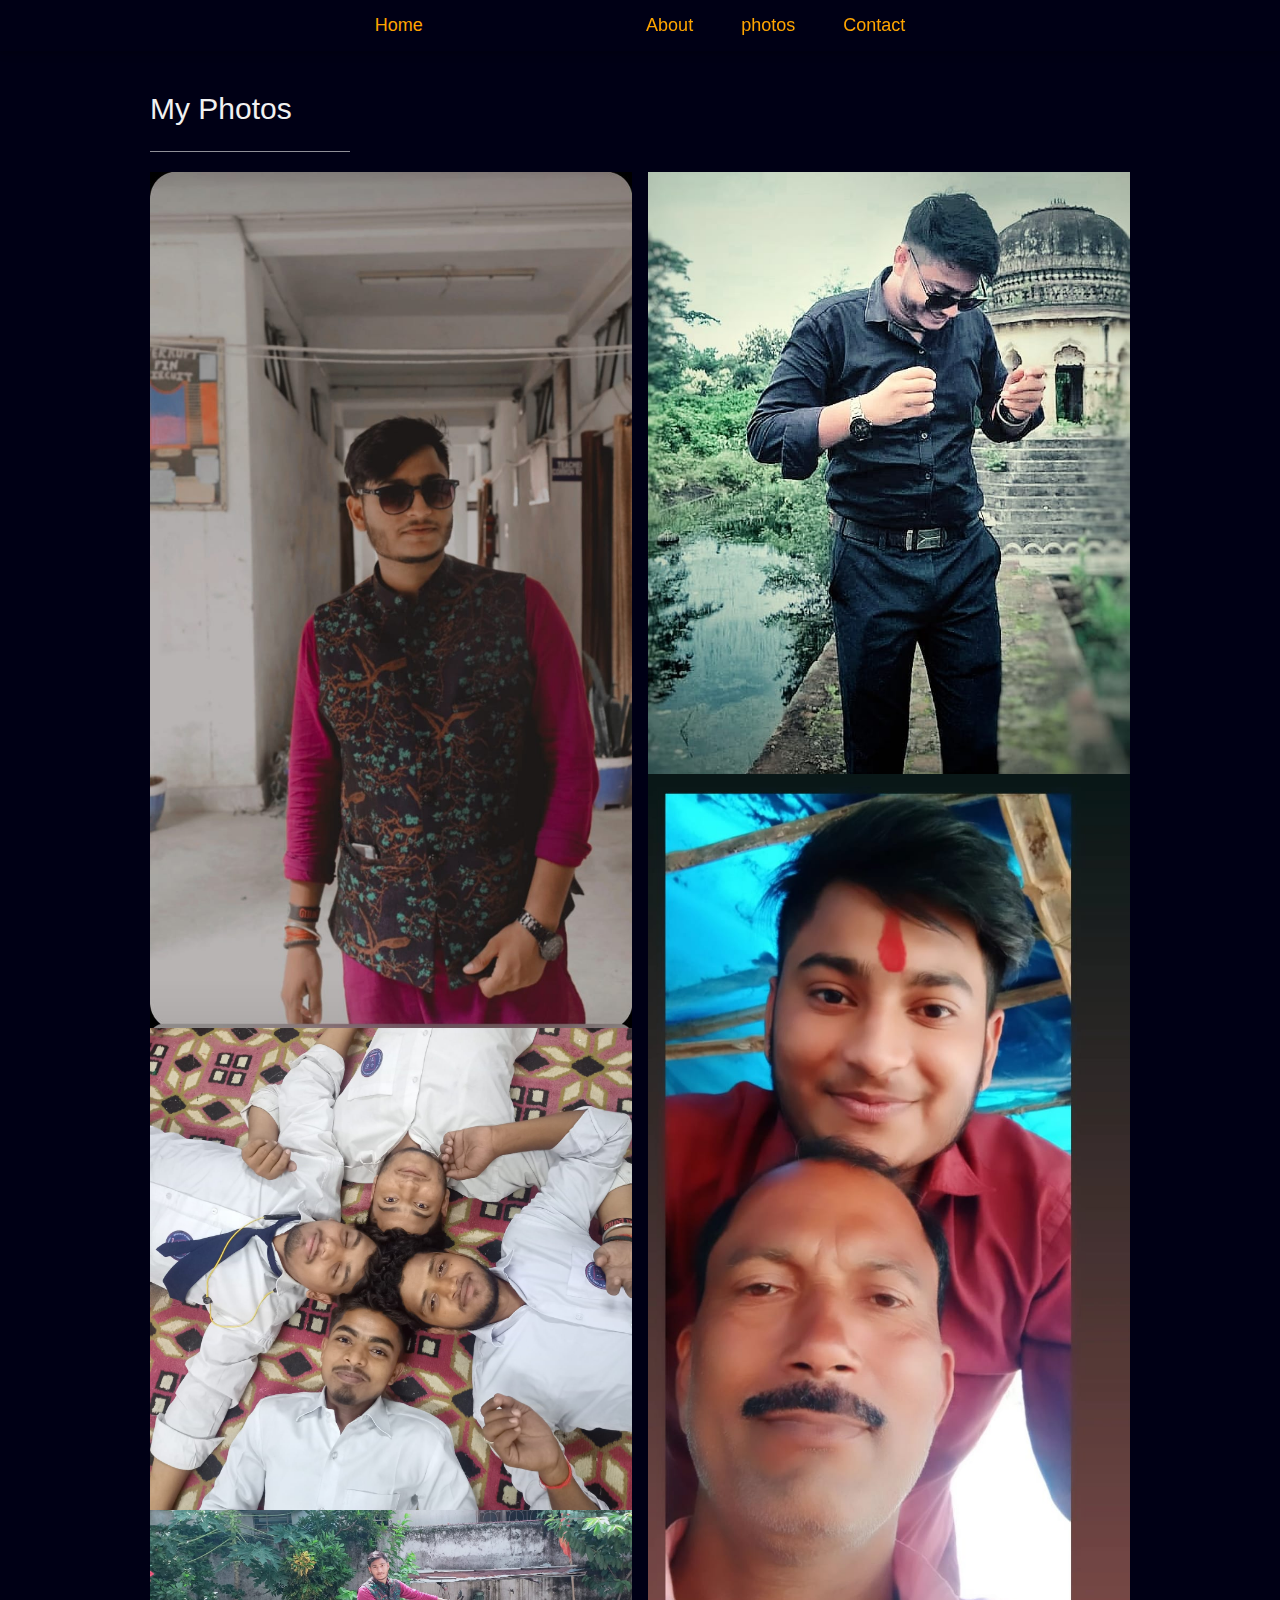
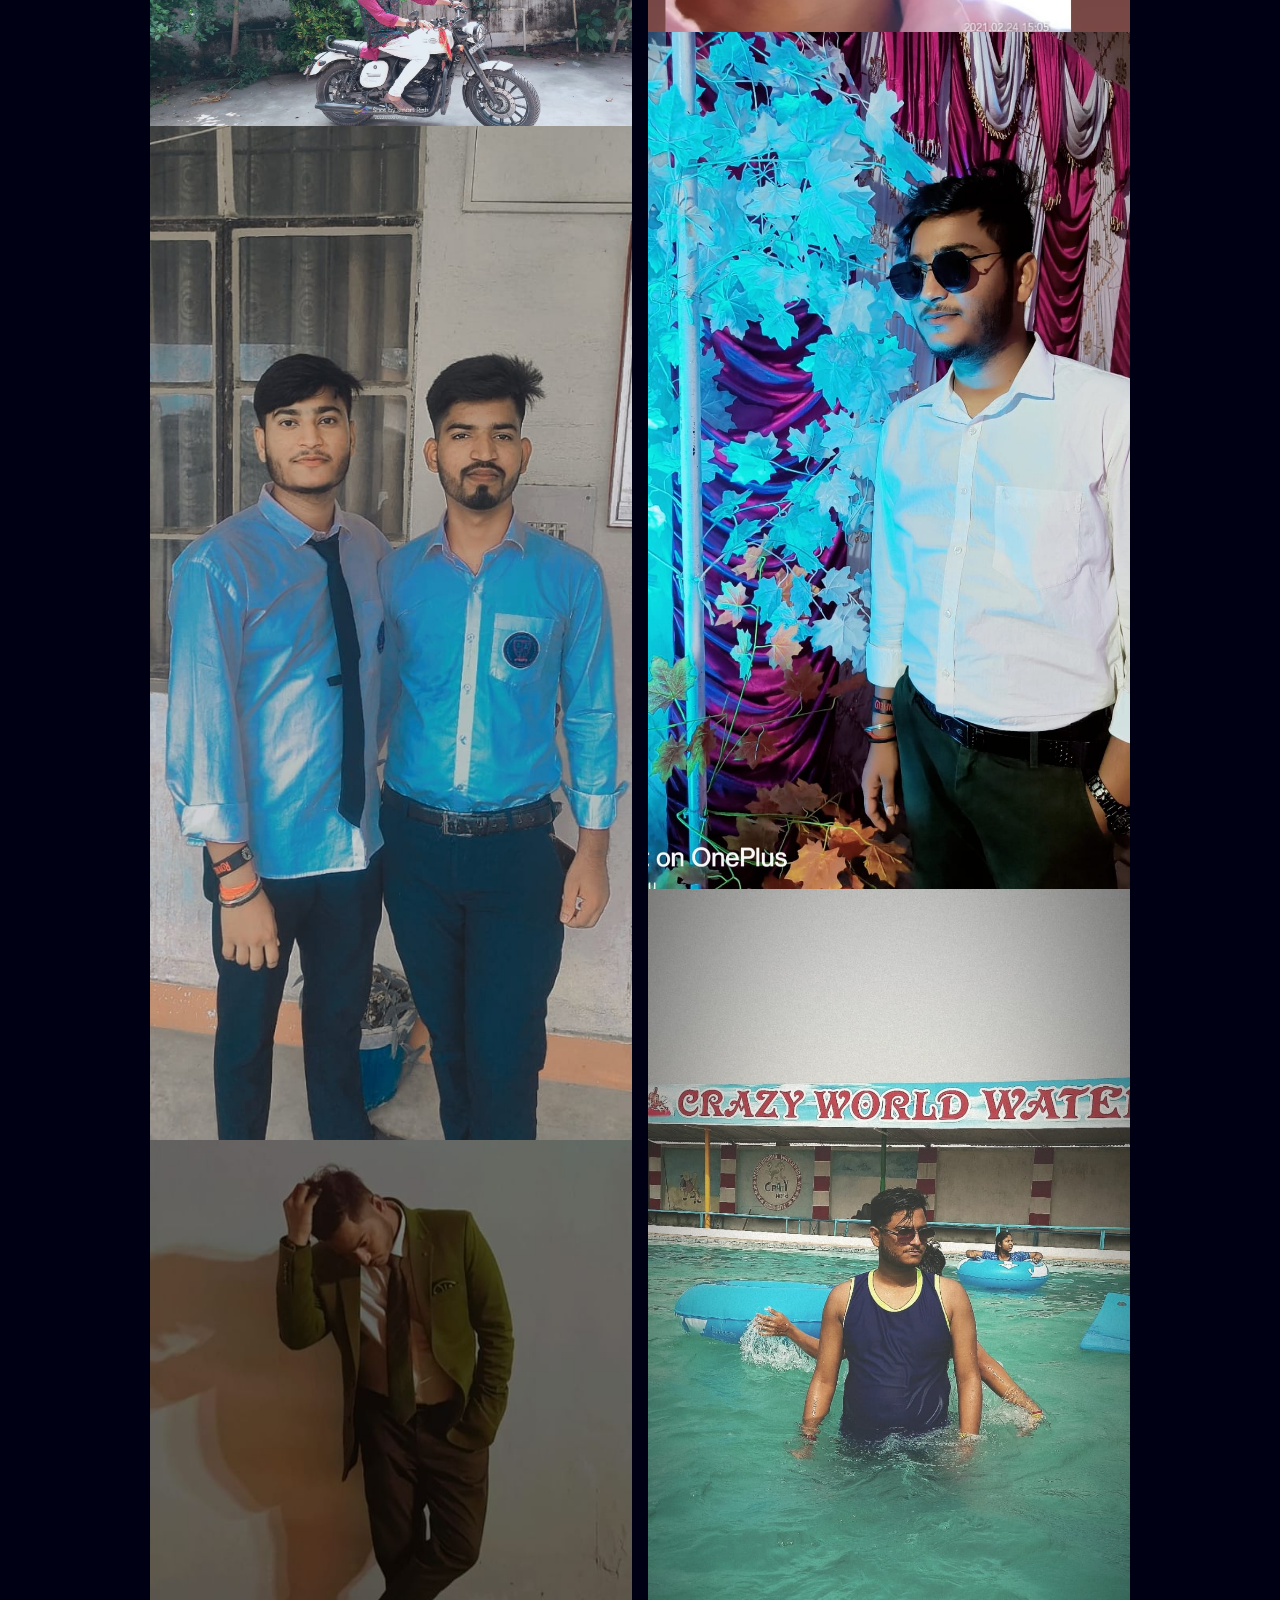
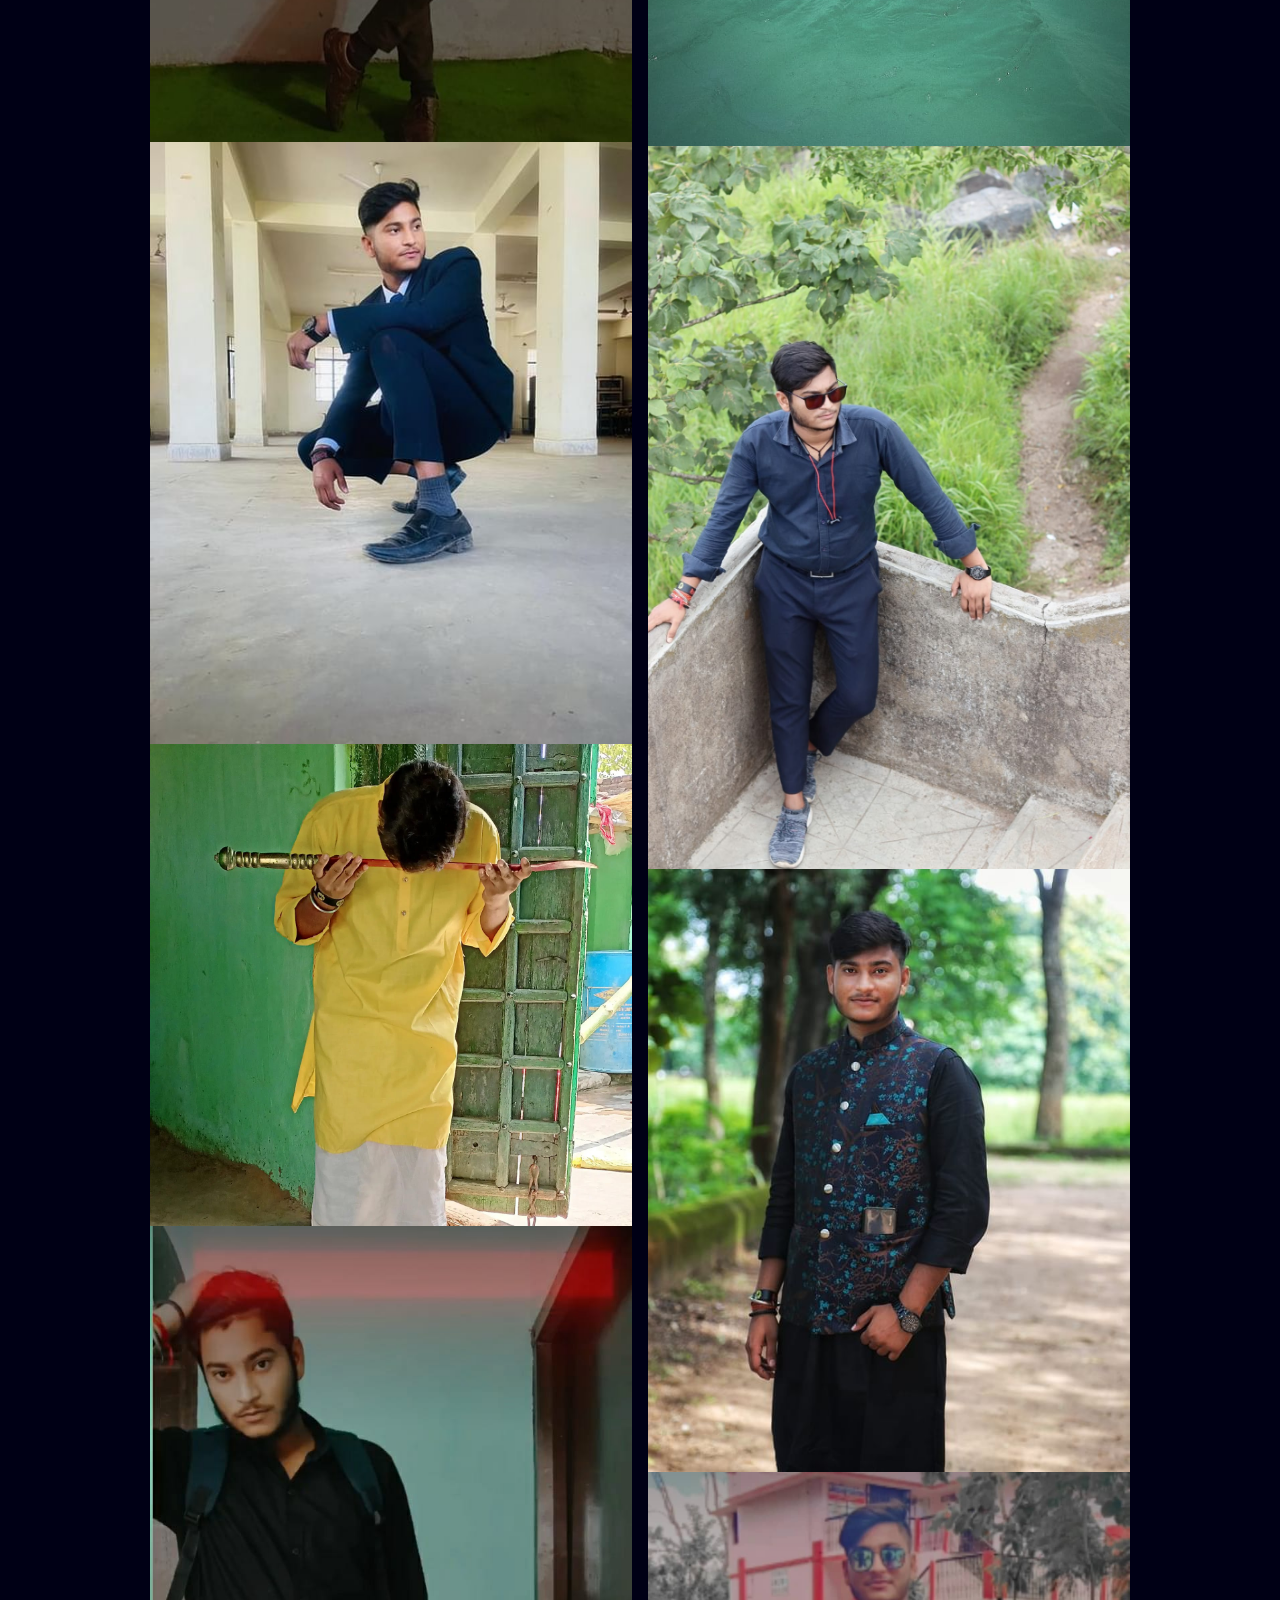
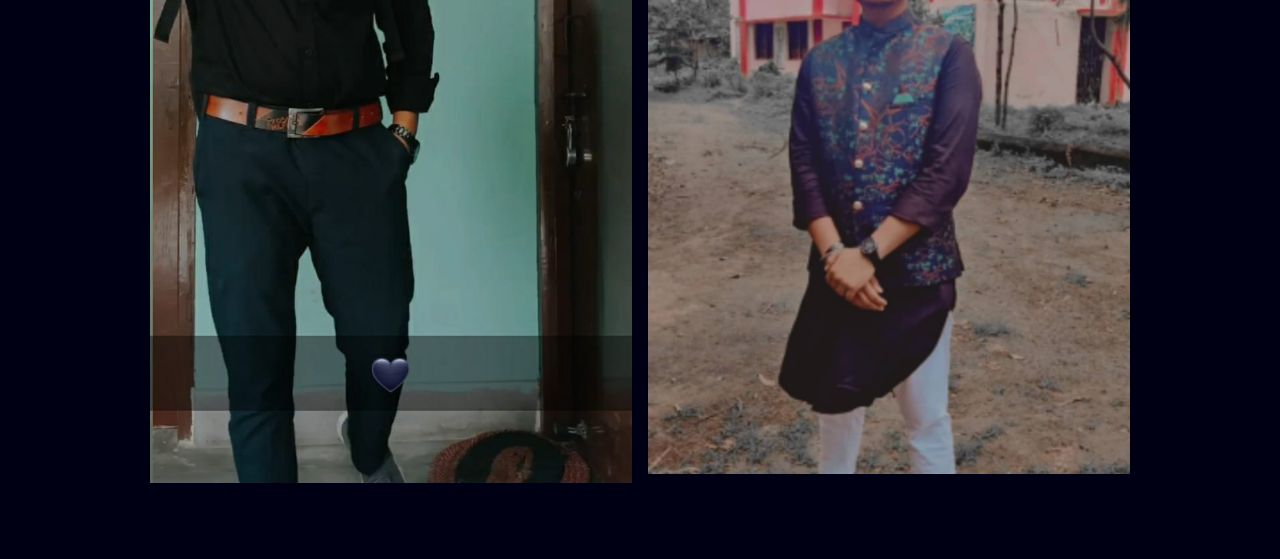
<file: photos.html>
<!DOCTYPE html>
<html lang="en">

<head>
    <meta charset="UTF-8">
    <meta http-equiv="X-UA-Compatible" content="IE=edge">
    <meta name="viewport" content="width=device-width, initial-scale=1.0">
    <meta name="viewport" content="width=device-width, initial-scale=1.0">
    <link rel="stylesheet" href="https://www.w3schools.com/w3css/4/w3.css">
    <link rel="stylesheet" href="https://cdnjs.cloudflare.com/ajax/libs/font-awesome/4.7.0/css/font-awesome.min.css">
    <link rel="stylesheet" href="first.css">
    <link rel="stylesheet" href="https://cdnjs.cloudflare.com/ajax/libs/font-awesome/4.7.0/css/font-awesome.min.css">
    <title>Home</title>
</head>

<body>
    <header style="position: relative;">

        <div class="w3-top" class="header" id="home">
            <div class="w3-bar  w3-card w3-left-align w3-large heeder-large-screen" style="background-color: #000015;">
                <a class="w3-bar-item w3-button w3-hide-medium w3-hide-large w3-right w3-padding-large w3-hover-black w3-large " href="javascript:void(0);" onclick="myFunction()" title="Toggle Navigation Menu"><i class="fa fa-bars"></i></a>
                <a href="index.html" class="w3-bar-item w3-button w3-padding-large  w3-hover-black">Home </a>
                <div>
                    <a href="about.html" class="w3-bar-item w3-button w3-hide-small w3-padding-large w3-hover-black">About</a>
                    <a href="photos.html" class="w3-bar-item w3-button w3-hide-small w3-padding-large w3-hover-black"> photos</a>
                    <!-- <a href="#shop" class="w3-bar-item w3-button w3-hide-small w3-padding-large w3-hover-black">Shop</a> -->
                    <!-- <a href="#events" class="w3-bar-item w3-button w3-hide-small w3-padding-large w3-hover-black">Events</a> -->
                    <a href="contact.html" class="w3-bar-item w3-button w3-hide-small w3-padding-large w3-hover-black">Contact</a>
                </div>

            </div>

            <!-- Navbar on small screens -->
            <div id="navDemo" class="w3-bar-block  w3-hide w3-hide-large w3-hide-medium w3-large">
                <a href="about.html" class="w3-bar-item w3-button w3-padding-large" onclick="myFunction()">About</a>
                <a href="photos.html" class="w3-bar-item w3-button w3-padding-large" onclick="myFunction()">photos</a>
                <a href="contact.html" class="w3-bar-item w3-button w3-padding-large" onclick="myFunction()">Contact</a>
            </div>
        </div>
    </header>
    <div class="w3-padding-large" id="main">
        <div class="w3-padding-64 w3-content" id="photos">
            <h2 class="w3-text-light-grey">My Photos</h2>
            <hr style="width:200px" class="w3-opacity">

            <div class="w3-row-padding" style="margin:0 -16px">
                <div class="w3-half">
                     <img src="img1 (1).jpeg" style="width:100%">
                    <img src="img1 (2).jpeg" style="width:100%">
                    <img src="img1 (3).jpeg" style="width:100%">
                    <img src="img1 (4).jpeg" style="width:100%">
                    <img src="img1 (5).jpeg" style="width:100%">
                    <img src="img1 (6).jpeg" style="width:100%">
                    <img src="img1 (7).jpeg" style="width:100%">
                    <img src="img1 (8).jpeg" style="width:100%">
                </div>

                <div class="w3-half">

                   <img src="img1 (9).jpeg" style="width:100%">
                    <img src="img1 (10).jpeg" style="width:100%">
                    <img src="img1 (11).jpeg" style="width:100%">
                    <img src="img1 (12).jpeg" style="width:100%">
                    <img src="img1 (13).jpeg" style="width:100%">
                    <img src="img1 (14).jpeg" style="width:100%">
                    <img src="img1 (15).jpeg" style="width:100%">
                </div>

            </div>

        </div>
</body>

</html>
</file>
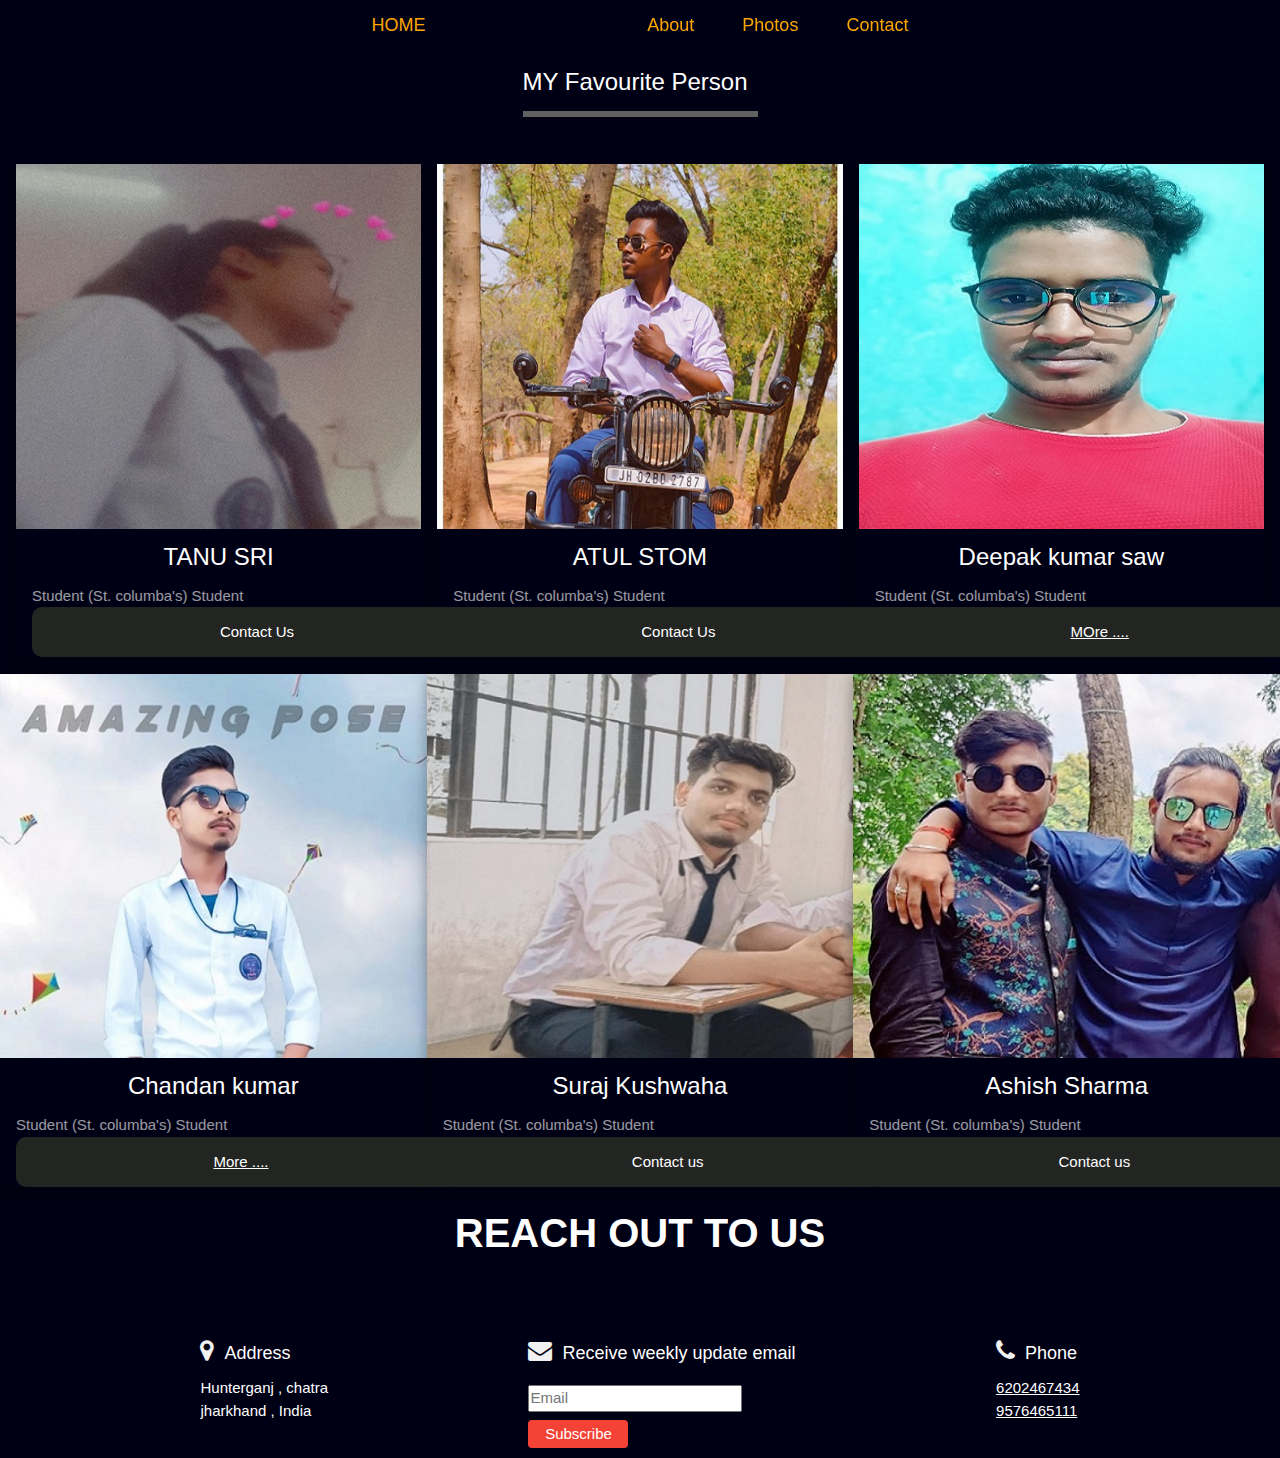
<file: testq.html>
<!DOCTYPE html>
<html lang="en">

<head>
    <meta charset="UTF-8">
    <meta http-equiv="X-UA-Compatible" content="IE=edge">
    <meta name="viewport" content="width=device-width, initial-scale=1.0">
    <meta name="viewport" content="width=device-width, initial-scale=1.0">
    <link rel="stylesheet" href="https://www.w3schools.com/w3css/4/w3.css">
    <link rel="stylesheet" href="https://cdnjs.cloudflare.com/ajax/libs/font-awesome/4.7.0/css/font-awesome.min.css">
    <link rel="stylesheet" href="testq.css">
    <link rel="stylesheet" href="https://www.w3schools.com/w3css/4/w3.css">
    <title>Rishiinfo</title>
</head>

<body>
    <header style="position: relative;">

        <div class="w3-top" class="header" id="home">
            <div class="w3-bar  w3-card w3-left-align w3-large heeder-large-screen" style="background-color: #000015;">
                <a class="w3-bar-item w3-button w3-hide-medium w3-hide-large w3-right w3-padding-large w3-hover-black w3-large " href="javascript:void(0);" onclick="myFunction()" title="Toggle Navigation Menu"><i class="fa fa-bars"></i></a>
                <a href="index.html" class="w3-bar-item w3-button w3-padding-large  w3-hover-black">HOME</a>
                <div>
                    <a href="about.html" class="w3-bar-item w3-button w3-hide-small w3-padding-large w3-hover-black">About</a>
                    <a href="photos.html" class="w3-bar-item w3-button w3-hide-small w3-padding-large w3-hover-black"> Photos</a>
                    <!-- <a href="#shop" class="w3-bar-item w3-button w3-hide-small w3-padding-large w3-hover-black">Shop</a> -->
                    <!-- <a href="#events" class="w3-bar-item w3-button w3-hide-small w3-padding-large w3-hover-black">Events</a> -->
                    <a href="index.html" class="w3-bar-item w3-button w3-hide-small w3-padding-large w3-hover-black">Contact</a>
                </div>

            </div>

            <!-- Navbar on small screens -->
            <div id="navDemo" class="w3-bar-block  w3-hide w3-hide-large w3-hide-medium w3-large">
                <a href="about.html" class="w3-bar-item w3-button w3-padding-large" onclick="myFunction()">About</a>
                <a href="photos.html" class="w3-bar-item w3-button w3-padding-large" onclick="myFunction()">photos</a>
                <!-- <a href="#shop" class="w3-bar-item w3-button w3-padding-large" onclick="myFunction()">Shop</a> -->
                <!-- <a href="#events" class="w3-bar-item w3-button w3-padding-large" onclick="myFunction()">Events</a> -->
                <a href="contact.html" class="w3-bar-item w3-button w3-padding-large" onclick="myFunction()">Contact</a>
            </div>
        </div>
    </header>

    <div class="w3-row-padding" id="about">
        <div class="w3-center w3-padding-64">
            <span class="w3-xlarge w3-bottombar w3-border-dark-grey w3-padding-16" style="color:rgb(255, 255, 255);">MY Favourite Person</span>
        </div>

        <div class="w3-third w3-margin-bottom">
            <div class="w3-card-4">
                <img src="Tanu.jpeg" alt="John" style="width:100%">
                <div class="w3-container">
                    <h3>TANU SRI</h3>
                    <p class="w3-opacity" style="color:rgb(255, 255, 255);">Student (St. columba's) Student</p>
                    <!-- <p style="color:rgb(255, 255, 255);">Phasellus eget enim eu lectus faucibus vestibulum. Suspendisse sodales pellentesque elementum.</p> -->
                    <p><button class="glow-on-hover" type="button">Contact  Us</button></p>
                </div>
            </div>
        </div>

        <div class="w3-third w3-margin-bottom">
            <div class="w3-card-4">
                <img src="Atul.jpeg" alt="Mike" style="width:100%">
                <div class="w3-container">
                    <h3>ATUL STOM</h3>
                    <p class="w3-opacity" style="color:rgb(255, 255, 255);">Student (St. columba's) Student</p>
                    <!-- <p style="color:rgb(255, 255, 255);">Phasellus eget enim eu lectus faucibus vestibulum. Suspendisse sodales pellentesque elementum.</p> -->
                    <p><button class="glow-on-hover" type="button">Contact Us</button></p>
                </div>
            </div>
        </div>

        <div class="w3-third w3-margin-bottom">
            <div class="w3-card-4">
                <img src="deepak.jpeg" alt="Jane" style="width:100%">
                <div class="w3-container">
                    <h3>Deepak kumar saw</h3>
                    <p class="w3-opacity" style="color:rgb(255, 255, 255);">Student (St. columba's) Student</p>
                    <!-- <p style="color:rgb(255, 255, 255);">Phasellus eget enim eu lectus faucibus vestibulum. Suspendisse sodales pellentesque elementum.</p> -->
                    <p><button class="glow-on-hover" type="button"><a href="https://deepakinfo.cf/index.html">MOre ....</a></button></p>
                </div>
            </div>
        </div>
    </div>
    <div class="w3-third w3-margin-bottom">
        <div class="w3-card-4">
            <img src="chandan.jpeg" alt="John" style="width:100%">
            <div class="w3-container">
                <h3>Chandan kumar</h3>
                <p class="w3-opacity" style="color:rgb(255, 255, 255);">Student (St. columba's) Student
                </p>
                <!-- <p style="color:rgb(255, 255, 255);">Phasellus eget enim eu lectus faucibus vestibulum. Suspendisse sodales pellentesque elementum.</p> -->
                <p><button class="glow-on-hover" type="button"><a href="https://chandaninfo.cf/">More ....</a></button></p>
            </div>
        </div>
    </div>

    <div class="w3-third w3-margin-bottom">
        <div class="w3-card-4">
            <img src="suraj.jpeg" alt="Mike" style="width:100%">
            <div class="w3-container">
                <h3>Suraj Kushwaha</h3>
                <p class="w3-opacity" style="color:rgb(255, 255, 255);">Student (St. columba's) Student</p>
                <!-- <p style="color:rgb(255, 255, 255);">Phasellus eget enim eu lectus faucibus vestibulum. Suspendisse sodales pellentesque elementum.</p> -->
                <p><button class="glow-on-hover" type="button">Contact us</button></p>
            </div>
        </div>
    </div>

    <div class="w3-third w3-margin-bottom">
        <div class="w3-card-4">
            <img src="ashish.jpeg" alt="Jane" style="width:100%">
            <div class="w3-container">
                <h3>Ashish Sharma</h3>
                <p style="color:rgb(255, 255, 255);" class="w3-opacity">Student (St. columba's) Student </p>
                <!-- <p style="color:rgb(255, 255, 255);">Phasellus eget enim eu lectus faucibus vestibulum. Suspendisse sodales pellentesque elementum.</p> -->
                <p><button class="glow-on-hover" type="button">Contact us</button></p>
            </div>
        </div>
    </div>
    </div>
    <br><br>
    <div>

        <h2 class="title">Reach out to us</h2>
        <div class="contact" id="contact" style="padding-bottom: 10px !important;">
            <div class="contact-list contact-address">
                <h5><span><i class="fa fa-map-marker w3-xlarge w3-text-light-grey"></i></span>Address</h5>
                <p>Hunterganj , chatra </p>
                <p>jharkhand , India </p>
                <!-- <p>Karl Johans gate 1, Oslo, Norway </p> -->
            </div>
            <div class="contact-list">
                <h5><span><i class="fa fa-envelope w3-xlarge w3-text-light-grey"></i></span>Receive weekly update email</h5>
                <div class="email-contact">
                    <input placeholder="Email" type="email" style="margin: 8px 0px !important;" />

                    <button class="w3-btn w3-red w3-round " style="width: 100px; padding:3px 10px !important">Subscribe</button>
                </div>

            </div>
            <div class="contact-list">
                <h5><span><i class="fa fa-phone w3-xlarge w3-text-light-grey"></i></span>Phone</h5>
                <p> <a href=" 6202467434">6202467434</a></p>
                <p> <a href="tel:9576465111">9576465111</a></p>
            </div>

        </div>
    </div>

</body>

</html>
</file>
<file: first.css>
/*CSS variables section*/

:root {
    background-color: rgba(0, 0, 21, 1);
}


/*Extra Large screens - Extra large desktops*/

.header {}

.heeder-large-screen {
    display: flex !important;
    justify-content: space-evenly !important;
    color: orange;
    font-size: 18px !important;
}

#navDemo {
    background-color: #000015;
}

#navDemo a {
    font-size: 13px !important;
    color: orange;
}

.hero {
    height: 650px;
    background-image: url("https://source.unsplash.com/HVYepJYeHdQ");
    background-repeat: no-repeat;
    background-size: cover;
    background-position: center;
    background-color: #000015;
}

.hero-description {
    height: 650px;
    background-color: rgba(0, 0, 21, .7);
    display: flex;
}

.hero-text {
    width: 70% !important;
    margin: auto !important;
    display: flex;
    flex-wrap: wrap;
}

.hero-text p {
    color: white;
    width: 50%;
}

.hero-title {
    /* padding-top:80px; */
    font-weight: 800;
    text-transform: uppercase;
    font-size: 80px;
    color: orange;
    text-align: center;
}

.social {
    width: 100%;
}

.icons {
    font-size: 20px;
    letter-spacing: 5px;
}

main {
    width: 80% !important;
    margin: auto !important;
}

.title {
    color: white;
    font-weight: 600;
    font-size: 40px;
    ;
    margin: 50px 0px;
    text-align: center;
    text-transform: uppercase;
}

.game-logo img {
    width: 100%;
    height: 100%;
    object-fit: contain;
}

h3 {
    color: white;
    text-align: center;
}

.games {
    display: flex;
    flex-wrap: wrap;
    align-items: center;
    /* background-color:	rgba(0, 0, 47,0.3); */
    justify-content: space-evenly;
}

.game-list {
    margin: 30px;
    ;
    padding: 20px;
    height: 200px;
    width: 250px;
    display: flex;
    flex-direction: column;
    align-items: center;
    border: 1px solid gray;
    background: rgba(255, 75, 255, 0.1);
    box-shadow: 0 8px 40px 0 rgba(45, 57, 231, 0.37);
    backdrop-filter: blur( 4px);
    -webkit-backdrop-filter: blur( 4px);
    border-radius: 10px;
    border: 1px solid rgba( 255, 255, 255, 0.18);
}

.game-list:hover {
    transform: scale(1.05);
}

.store {
    margin-top: 50px;
}

.game-store {
    margin-top: 20px !important;
    display: flex;
    justify-content: space-evenly;
    flex-wrap: wrap;
}

.game-image {
    width: 300px;
    height: 180px;
}

.game-image img {
    width: 100%;
    height: 100%;
    object-fit: cover;
}

.game-store-list {
    width: 300px;
    height: 300px;
    margin: 20px;
    overflow: hidden;
    border-top: none;
    -webkit-box-shadow: 0 8px 40px 0 rgba(45, 57, 231, 0.37);
    box-shadow: 0 8px 40px 0 rgba(45, 57, 231, 0.37);
    backdrop-filter: blur( 4px);
    -webkit-backdrop-filter: blur( 4px);
    border-bottom: 1px solid blueviolet;
    color: white;
}

.store-text-description {
    padding-left: 20px;
    display: flex;
    flex-direction: column;
}

h4 {
    color: white;
    font-weight: 700;
}

.event-hero {
    display: flex;
    flex-wrap: wrap;
    background: rgba(255, 75, 255, 0.1);
    justify-content: space-evenly;
    align-items: center;
    padding: 50px;
    margin-top: 50px;
    border: 1px solid black;
    border-radius: 10px;
}

.event-text {
    width: 50%;
    color: orange;
}

.event-title {
    font-size: 40px;
    text-transform: uppercase;
    font-weight: 600;
}

.event-image {
    width: 400px;
    height: 500px;
}

.event-image img {
    width: 100%;
    height: 100%;
    object-fit: contain;
}

.event-text p {
    color: white;
}

.contact {
    display: flex;
    flex-wrap: wrap;
    justify-content: space-evenly;
}

.contact-list {
    margin-top: 15px !important;
    color: white;
}

h5 {
    color: white;
}

span {
    padding-right: 10px;
}

.contact-list p {}

.email-contact {
    width: 80%;
    color: gray;
    display: flex;
    flex-direction: column;
    justify-content: space-evenly;
}


/*General CSS and CSS reset*/

html {
    scroll-behavior: smooth;
}

* {
    margin: 0;
    padding: 0;
}


/* ____________________________________________________________________*/


/*MEDIA QUERIES*/


/*Large screens - Desktop*/

@media screen and (max-width: 1500px) {
    .hero {
        height: 550px !important;
        ;
        background-image: url("https://source.unsplash.com/HVYepJYeHdQ/1200x600");
    }
    .hero-description {
        height: 550px
    }
    .hero-title {
        font-size: 50px;
    }
}


/*medium screens - Laptops*/

@media screen and (max-width: 1024px) {
    main {
        width: 100% !important;
        margin: auto !important;
    }
}


/*Small screens - tablets*/

@media screen and (max-width: 768px) {
    .heeder-large-screen {
        display: block !important;
    }
    header a {
        font-size: 14px;
    }
    .hero {
        height: 400px !important;
        background-image: url("https://source.unsplash.com/HVYepJYeHdQ/480x300");
    }
    .hero-description {
        height: 400px;
        background-color: rgba(0, 0, 21, .7);
    }
    .hero-title {
        font-size: 35px;
        ;
    }
    .hero-text p {
        width: 80%;
        ;
        font-size: 13px;
    }
    .title {
        text-align: center;
        font-size: 30px;
    }
    .event-text {
        width: 80%;
        color: blueviolet;
    }
    .event-text p {
        font-size: 13px;
    }
    .event-title {
        font-size: 30px;
        text-transform: uppercase;
        font-weight: 600;
    }
    .event-hero {
        width: 80%;
        margin: auto;
    }
    .event-image {
        width: 250px;
        height: 400px;
    }
    .event-image img {
        width: 100%;
        height: 100%;
        object-fit: cover;
    }
    .contact-list {
        width: 300px;
    }
    .contact {
        justify-content: space-around;
    }
    .contact-list p {
        font-size: 14px;
    }
    h5 {
        font-size: 17px;
    }
}


/*Extra small screens - phones*/

@media screen and (max-width: 480px) {
    .heeder-large-screen {
        display: block !important;
    }
    .hero {
        height: 450px !important;
        background-image: url("https://source.unsplash.com/HVYepJYeHdQ/480x300");
    }
    .hero-description {
        height: 450px;
        background-color: rgba(0, 0, 21, .7);
    }
    .hero-title {
        font-size: 30px;
        ;
        padding-top: 70px;
    }
    .hero-text p {
        width: 100%;
        ;
        font-size: 13px;
    }
    .title {
        text-align: center;
        font-size: 25px;
    }
    .event-text {
        width: 100%;
        color: blueviolet;
    }
    .event-text p {
        font-size: 13px;
    }
    .event-title {
        font-size: 30px;
        text-transform: uppercase;
        font-weight: 600;
    }
    .event-hero {
        width: 90%;
        margin: auto;
    }
    .event-image {
        width: 250px;
        height: 400px;
    }
    .event-image img {
        width: 100%;
        height: 100%;
        object-fit: cover;
    }
    .contact-list {
        width: 300px;
        padding: 25px;
        border: 1px solid rgba(49, 45, 45, 0.5);
        border-radius: 10px;
    }
    .contact-list p {
        font-size: 12px;
    }
    h5 {
        font-size: 15px;
    }
    .badge {}
    p {
        font-size: 12px;
    }
}
</file>
<file: testq.css>
/*CSS variables section*/
:root {
    background-color: rgba(0, 0, 21, 1);
    
}

/*Extra Large screens - Extra large desktops*/
.header{
    

}
.heeder-large-screen{
    display: flex !important;
    justify-content: space-evenly !important;
    color:orange;
    font-size: 18px !important;


}
#navDemo{
    background-color: #000015;
    
}
#navDemo a{
    font-size: 13px !important;
    color:orange;
}

.hero{
    height: 650px;
    background-image: url("https://source.unsplash.com/HVYepJYeHdQ");
    background-repeat: no-repeat;
    background-size: cover;
    background-position:center;
    background-color: #000015; 

    
}
.hero-description{
    height: 650px;
    background-color: rgba(0, 0, 21, .7);
    display: flex;
}
.hero-text{
    width:70% !important;
    margin: auto !important;
    display: flex;
    flex-wrap: wrap;
    
}


.hero-text p{
    color:white;
    width: 50%;
}
.hero-title{
     /* padding-top:80px; */
     font-weight: 800;
    text-transform: uppercase;
    font-size: 80px;
    color:orange;
    
    text-align: center;

}
.social{
    width:100%;
}
.icons{
    font-size: 20px;
    letter-spacing: 5px;

}
main{
    width:80% !important;
    margin: auto !important;
}
.title{
    color:white;
    font-weight: 600;
    font-size: 40px;;
    margin:50px 0px;
    text-align: center;
    text-transform: uppercase;
    
}


.game-logo img{
    width:100%;
    height: 100%;
    object-fit: contain;
}
h3{
    color:white;
    text-align: center;
}

.games{
    display: flex;
    
    flex-wrap: wrap;
    align-items: center;
    /* background-color:	rgba(0, 0, 47,0.3); */
    justify-content: space-evenly;
}
.game-list{
    margin: 30px;;
    padding: 20px;
    height: 200px;
    width:250px;
    display: flex;
    flex-direction: column;
    align-items: center;
    border:1px solid gray;
    background: rgba(255, 75, 255, 0.1);
    box-shadow: 0 8px 40px 0 rgba(45, 57, 231, 0.37);
    backdrop-filter: blur( 4px );
    -webkit-backdrop-filter: blur( 4px );
    border-radius: 10px;
    border: 1px solid rgba( 255, 255, 255, 0.18 );
}
.game-list:hover{
    transform: scale(1.05);
}
.store{
    margin-top: 50px;
}
.game-store{
    margin-top: 20px !important;
display: flex;
justify-content: space-evenly;
flex-wrap: wrap;
}
.game-image{
    width:300px;
    height: 180px;
    
}
.game-image img{
    width:100%;
    height: 100%;
    object-fit: cover;
}
.game-store-list{
    width:300px;
    height: 300px;
     margin: 20px;
    overflow: hidden;
    border-top: none;
    
      -webkit-box-shadow: 0 8px 40px 0 rgba(45, 57, 231, 0.37);
              box-shadow: 0 8px 40px 0 rgba(45, 57, 231, 0.37);
    backdrop-filter: blur( 4px );
    -webkit-backdrop-filter: blur( 4px );
    border-bottom: 1px solid blueviolet;
    color:white;
     
}
.store-text-description{
     
padding-left:20px;
display: flex;
flex-direction: column;
     
} 
h4{
    color:white;
    font-weight: 700;
}
.event-hero{
    display: flex;
    flex-wrap: wrap;
    background: rgba(255, 75, 255, 0.1);
    justify-content: space-evenly;
    align-items: center;
    padding:50px;
    margin-top: 50px;
    border:1px solid black;
    border-radius: 10px;
    
}
.event-text{
    width:50%;
    color: orange;

}
.event-title{
    font-size: 40px;
    text-transform: uppercase;

    font-weight: 600;
    

}
.event-image{
    width:400px;
    height: 500px;
}
.event-image img{
    width: 100%;
    height: 100%;
    object-fit: contain;
}
.event-text p{
    color: white;
}
.contact{
    
    
    display: flex;
    flex-wrap: wrap;
    justify-content: space-evenly;
}
.contact-list{
    margin-top: 15px !important;
    color: white;
}
h5{
    color:white;
}
span{
    padding-right: 10px;
}
.contact-list p{
}
.email-contact{
    width:80%;
    color: gray;
    display: flex;
    flex-direction: column;
    justify-content: space-evenly;
}






/*General CSS and CSS reset*/

html {
  scroll-behavior: smooth;
}

* {
  margin: 0;
  padding: 0;
}










/* ____________________________________________________________________*/
/*MEDIA QUERIES*/
/*Large screens - Desktop*/
@media screen and (max-width: 1500px) {
    .hero{
        height: 550px !important;;
        background-image: url("https://source.unsplash.com/HVYepJYeHdQ/1200x600");
    }
    .hero-description{
        height: 550px
    }
    .hero-title{
        font-size:50px;
    }
}

/*medium screens - Laptops*/
@media screen and (max-width: 1024px) {
    main{
        width:100% !important;
        margin: auto !important;
    }    
    
}

/*Small screens - tablets*/
@media screen and (max-width: 768px) {
    .heeder-large-screen{
        display:block !important;
    }
    header a{
        font-size: 14px;
    }
    .hero{
        height: 400px !important;
        background-image: url("https://source.unsplash.com/HVYepJYeHdQ/480x300");
    }
    .hero-description{
        height: 400px;
        background-color: rgba(0, 0, 21, .7);
        
    
    }
    .hero-title{
        font-size: 35px;;
        
    }
    .hero-text p{
        width: 80%;;
        font-size: 13px;
    }
    .title{
        text-align: center;
        font-size: 30px;
    }
    .event-text{
        width:80%;
        color: blueviolet;

    }
    .event-text p{
        font-size: 13px;
    }
    .event-title{
        font-size: 30px;
        text-transform: uppercase;
        font-weight: 600;
    

    }
    .event-hero{
        width: 80% ;
        margin: auto;
    }
    .event-image{
        width:250px;
        height: 400px;
    }
    .event-image img{
        width: 100%;
        height: 100%;
        object-fit: cover;
    }
    .contact-list{
        width: 300px;
    }
    .contact{
        justify-content: space-around;
    }
    .contact-list p{
        font-size: 14px ;

    }
    h5{
        font-size: 17px;
    }
    
}

/*Extra small screens - phones*/
@media screen and (max-width: 480px) {
    .heeder-large-screen{
        display:block !important;
    }
    .hero{
        height: 450px !important;
        background-image: url("https://source.unsplash.com/HVYepJYeHdQ/480x300");
    }
    .hero-description{
        height: 450px;
        background-color: rgba(0, 0, 21, .7);
    
    }
    .hero-title{
        font-size: 30px;;
        padding-top: 70px;
    }
    .hero-text p{
        width: 100%;;
        font-size: 13px;
    }
    .title{
        text-align: center;
        font-size: 25px;
    }
    .event-text{
        width:100%;
        color: blueviolet;

    }
    .event-text p{
        font-size: 13px;
    }
    .event-title{
        font-size: 30px;
        text-transform: uppercase;
        font-weight: 600;
    

    }
    .event-hero{
        width: 90% ;
        margin: auto;
    }
    .event-image{
        width:250px;
        height: 400px;
    }
    .event-image img{
        width: 100%;
        height: 100%;
        object-fit: cover;
    }
    .contact-list{
        width: 300px;
        padding:25px;
        border:1px solid rgba(49, 45, 45, 0.5);
        border-radius: 10px;
    }
    .contact-list p{
        font-size: 12px ;

    }
    h5{
        font-size: 15px;
    }
    .badge{

    }
    p{
        font-size: 12px;
    }
    
}
.glow-on-hover {
    width: 450px;
    height: 50px;
    border: 3px solid #00d7c3;
    border: 10px;
    outline: none;
    color: rgb(255, 255, 255);
    background: rgb(244, 236, 236);
    cursor: pointer;
    position: relative;
    z-index: 0;
    border-radius: 50px;
}

.glow-on-hover:before {
    content: '';
    background: linear-gradient(45deg, #ff0000, #ff7300, #fffb00, #48ff00, #00ffd5, #002bff, #7a00ff, #ff00c8, #ff0000);
    position: absolute;
    top: -2px;
    left:-2px;
    background-size: 400%;
    z-index: -1;
    filter: blur(5px);
    width: calc(100% + 4px);
    height: calc(100% + 4px);
    animation: glowing 20s linear infinite;
    opacity: 0;
    transition: opacity .3s ease-in-out;
    border-radius: 10px;
}

.glow-on-hover:active {
    color: rgb(247, 10, 10)
}

.glow-on-hover:active:after {
    background: transparent;
}

.glow-on-hover:hover:before {
    opacity: 1;
}

.glow-on-hover:after {
    z-index: -1;
    content: '';
    position: absolute;
    width: 100%;
    height: 100%;
    background: rgb(35, 37, 35);
    left: 0;
    top: 0;
    border-radius: 10px;
}

@keyframes glowing {
    0% { background-position: 0 0; }
    50% { background-position: 400% 0; }
    100% { background-position: 0 0; }
}
@media only screen and (max-width: 600px) {
    .glow-on-hover{
     max-width: 100%;
     
    }
   }
</file>
